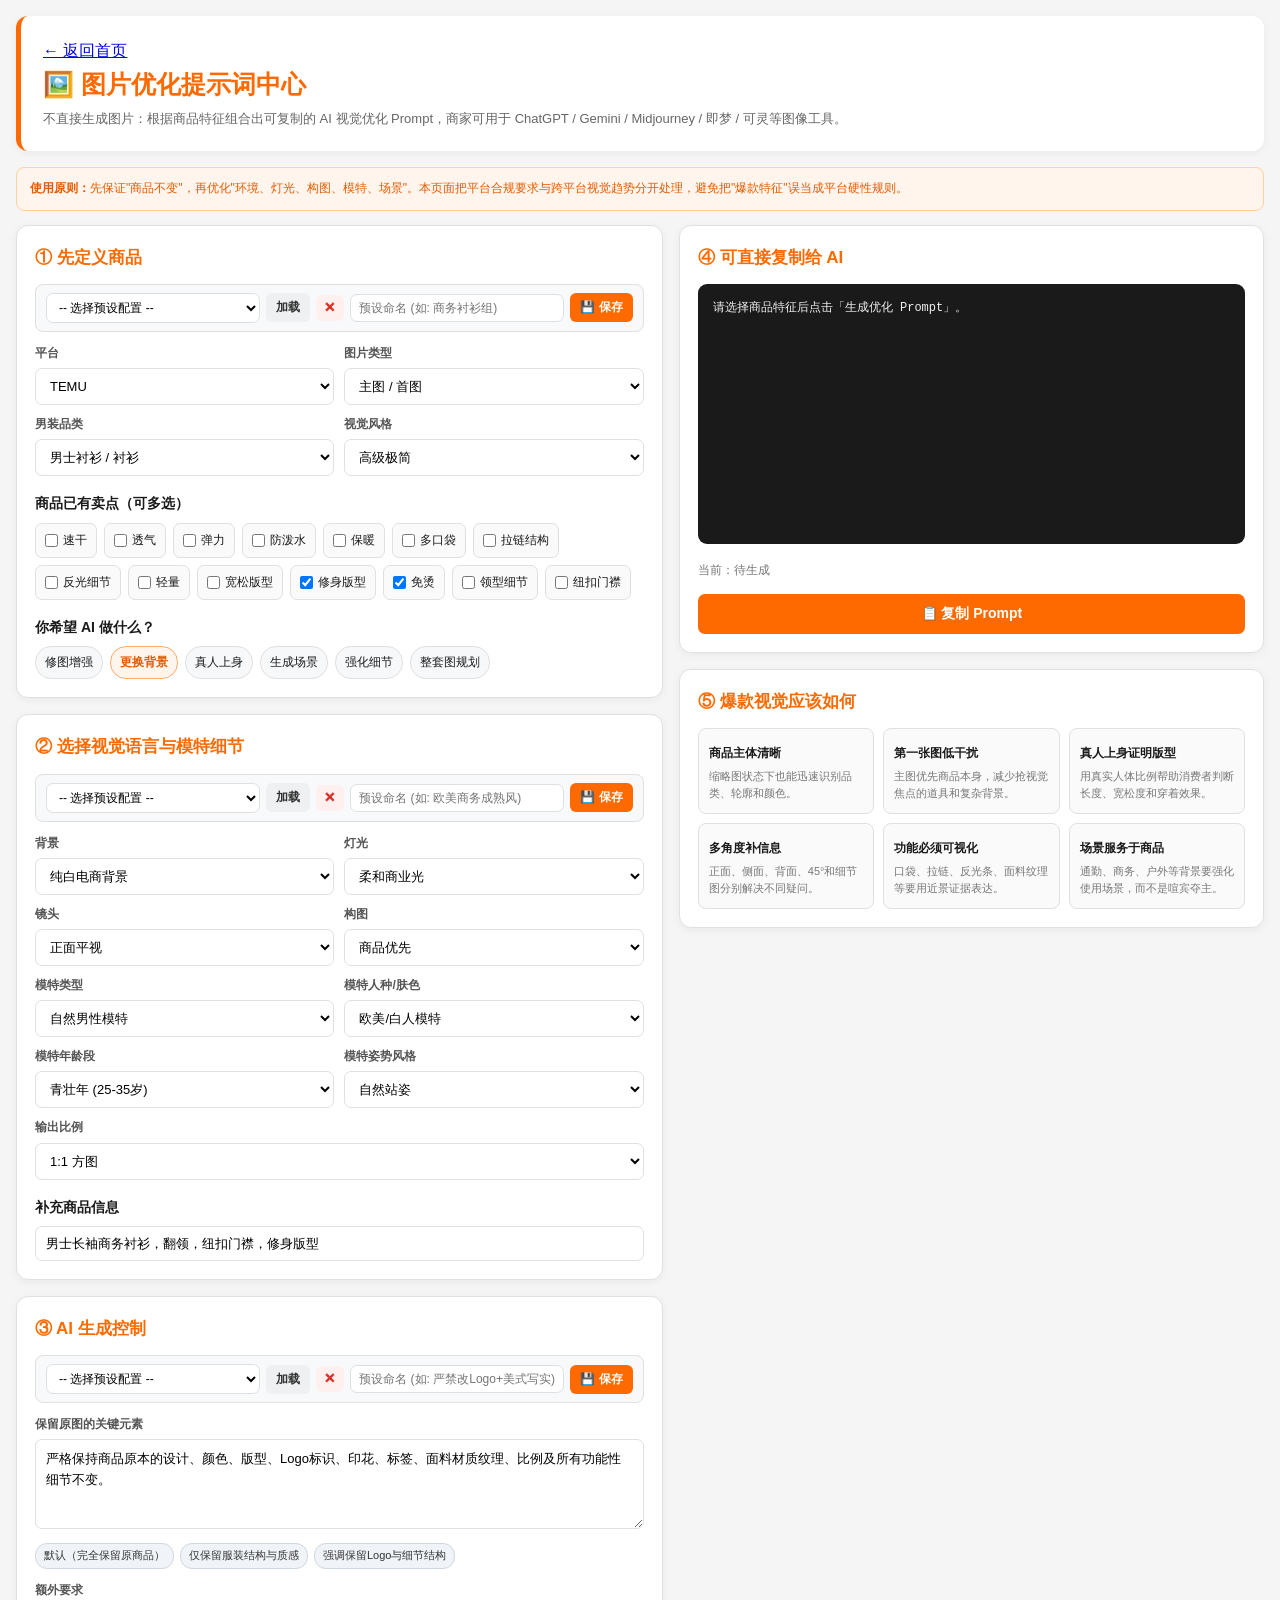
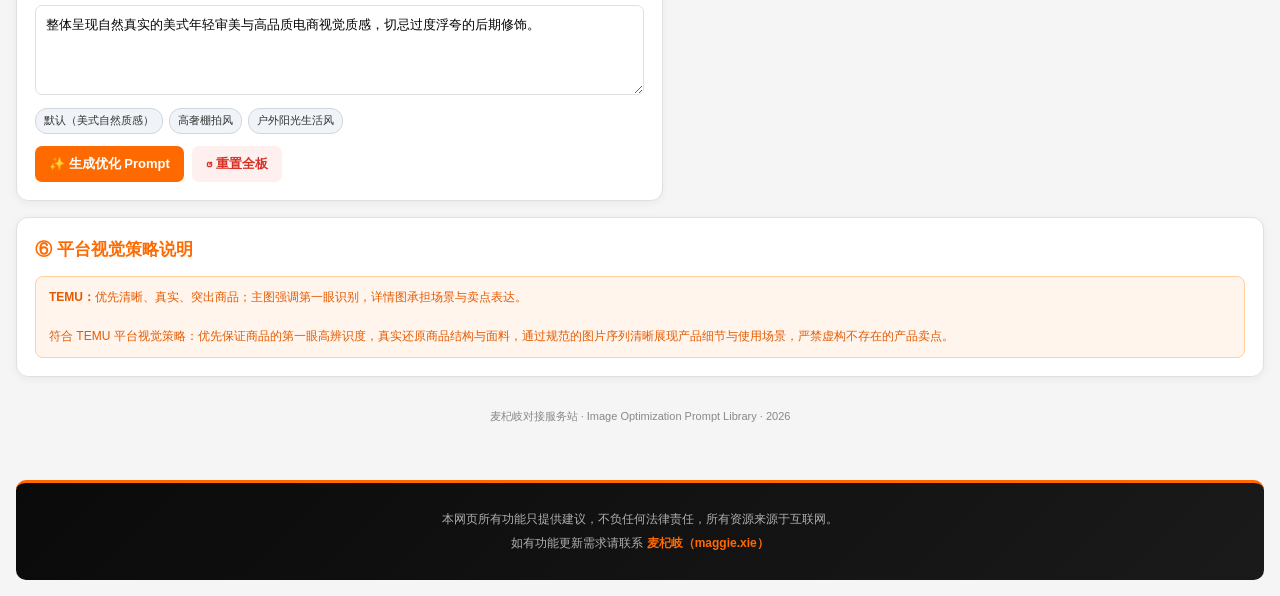
<file: image-optimization.html>
<!DOCTYPE html>
<html lang="zh-CN">
<head>
<meta charset="UTF-8">
<meta name="viewport" content="width=device-width, initial-scale=1.0">
<title>图片优化提示词中心 | 麦杞岐对接服务站</title>
<style>
:root{--orange:#ff6a00;--orange2:#e55a00;--bg:#f5f5f5;--card:#fff;--text:#1a1a1a;--muted:#777;--border:#e0e0e0;--tag:#fff5ed;--green:#2d8c3c;--red:#d93025}
*{box-sizing:border-box;margin:0;padding:0;font-family:-apple-system,BlinkMacSystemFont,"Segoe UI",Roboto,"Helvetica Neue","PingFang SC","Microsoft YaHei",Arial,sans-serif}
body{background:var(--bg);color:var(--text);line-height:1.6;padding:16px;max-width:1500px;margin:auto}
.header{background:#fff;border-radius:12px;padding:22px;margin-bottom:16px;box-shadow:0 2px 8px rgba(0,0,0,.05);border-left:5px solid var(--orange)}
.header h1{color:var(--orange);font-size:25px}.header p{color:#666;font-size:13px;margin-top:5px}
.back{display:inline-block;margin-bottom:10px;color:var(--orange);cursor:pointer;font-size:13px}
.layout{display:grid;grid-template-columns:1.05fr .95fr;gap:16px}
.card{background:#fff;border-radius:12px;padding:18px;box-shadow:0 2px 8px rgba(0,0,0,.05);border:1px solid var(--border);margin-bottom:16px}
.card h2{font-size:17px;color:var(--orange);margin-bottom:13px;display:flex;justify-content:space-between;align-items:center}
.card h3{font-size:14px;margin:16px 0 8px}
.notice{background:#fff5ed;border:1px solid #ffd0a0;border-radius:8px;padding:11px 13px;font-size:12px;color:#e55a00;margin-bottom:14px}
.grid{display:grid;grid-template-columns:repeat(2,minmax(0,1fr));gap:10px}
.field label{display:block;font-size:12px;font-weight:700;color:#555;margin-bottom:5px}
select,input,textarea{width:100%;border:1px solid var(--border);border-radius:7px;padding:9px 10px;outline:none;font-size:13px;background:#fff}
select:focus,input:focus,textarea:focus{border-color:var(--orange)}
textarea{min-height:90px;resize:vertical;line-height:1.55}
.option-row{display:flex;flex-wrap:wrap;gap:7px}
.option{background:#f7f8fa;border:1px solid var(--border);padding:6px 9px;border-radius:16px;font-size:12px;cursor:pointer}
.option.active{background:var(--tag);border-color:#ffaa66;color:#e55a00;font-weight:700}
.checks{display:flex;flex-wrap:wrap;gap:7px}
.check{display:flex;align-items:center;gap:5px;background:#fafafa;border:1px solid var(--border);border-radius:7px;padding:7px 9px;font-size:12px;cursor:pointer}
.check input{width:auto}
.preset-tags{display:flex;flex-wrap:wrap;gap:6px;margin-top:6px}
.preset-tag{background:#f0f4f8;border:1px solid #d0d7de;color:#333;border-radius:12px;padding:3px 8px;font-size:11px;cursor:pointer}
.preset-tag:hover{background:var(--tag);border-color:#ffaa66;color:#e55a00}
.module-preset{background:#f8f9fa;border:1px solid var(--border);border-radius:8px;padding:8px 10px;margin-bottom:12px;display:flex;gap:6px;align-items:center;flex-wrap:wrap}
.module-preset input{flex:1;min-width:120px;padding:6px 8px;font-size:12px}
.module-preset select{flex:1;min-width:140px;padding:6px 8px;font-size:12px}
.module-preset button{padding:6px 10px;font-size:12px;border-radius:6px}
.actions{display:flex;gap:8px;flex-wrap:wrap;margin-top:12px}
button{border:0;border-radius:7px;padding:9px 14px;font-weight:700;font-size:13px;cursor:pointer}
.primary{background:var(--orange);color:#fff}.primary:hover{background:var(--orange2)}
.secondary{background:#eef0f2;color:#333}.danger{background:#fff0f0;color:var(--red)}
.result{position:sticky;top:12px}
.prompt{background:#1a1a1a;color:#f0f0f0;border-radius:9px;padding:15px;min-height:260px;font-family:ui-monospace,SFMono-Regular,Menlo,Consolas,monospace;font-size:12px;white-space:pre-wrap;word-break:break-word}
.chips{display:flex;flex-wrap:wrap;gap:6px;margin-top:8px}.chip{background:var(--tag);border:1px solid #ffd0a0;color:#e55a00;border-radius:15px;padding:4px 8px;font-size:11px}
.stats{font-size:12px;color:#777;margin-top:9px}
.feature-grid{display:grid;grid-template-columns:repeat(3,1fr);gap:9px}
.feature{background:#fafafa;border:1px solid var(--border);padding:10px;border-radius:8px}
.feature b{font-size:12px}.feature p{font-size:11px;color:#777;margin-top:3px}
.footer{text-align:center;color:#888;font-size:11px;padding:15px}
@media(max-width:900px){.layout{grid-template-columns:1fr}.result{position:static}.feature-grid{grid-template-columns:1fr 1fr}}
@media(max-width:600px){body{padding:10px}.grid{grid-template-columns:1fr}.feature-grid{grid-template-columns:1fr}}
</style>
</head>
<body>
<div class="header">
  <a href="index.html" class="back-home-btn">← 返回首页</a>
  <h1>🖼️ 图片优化提示词中心</h1>
  <p>不直接生成图片：根据商品特征组合出可复制的 AI 视觉优化 Prompt，商家可用于 ChatGPT / Gemini / Midjourney / 即梦 / 可灵等图像工具。</p>
</div>

<div class="notice">
<b>使用原则：</b>先保证"商品不变"，再优化"环境、灯光、构图、模特、场景"。本页面把平台合规要求与跨平台视觉趋势分开处理，避免把"爆款特征"误当成平台硬性规则。
</div>

<div class="layout">
<section>

<!-- 模块①：定义商品 -->
<div class="card">
<h2>① 先定义商品</h2>
<div class="module-preset">
  <select id="presetList_m1"><option value="">-- 选择商品定义预设 --</option></select>
  <button class="secondary" id="btnLoad_m1">加载</button>
  <button class="danger" id="btnDel_m1" style="padding:6px 8px;">✕</button>
  <input id="presetName_m1" placeholder="预设命名 (如: 商务衬衫组)">
  <button class="primary" id="btnSave_m1">💾 保存</button>
</div>

<div class="grid">
<div class="field"><label>平台</label><select id="platform"></select></div>
<div class="field"><label>图片类型</label><select id="imageType"></select></div>
<div class="field"><label>男装品类</label><select id="category"></select></div>
<div class="field"><label>视觉风格</label><select id="style"></select></div>
</div>

<h3>商品已有卖点（可多选）</h3>
<div class="checks" id="sellingPoints"></div>

<h3>你希望 AI 做什么？</h3>
<div class="option-row" id="taskOptions">
  <span class="option" data-task="retouch">修图增强</span>
  <span class="option active" data-task="background">更换背景</span>
  <span class="option" data-task="model">真人上身</span>
  <span class="option" data-task="lifestyle">生成场景</span>
  <span class="option" data-task="detail">强化细节</span>
  <span class="option" data-task="complete">整套图规划</span>
</div>
</div>

<!-- 模块②：视觉语言与模特细节 -->
<div class="card">
<h2>② 选择视觉语言与模特细节</h2>
<div class="module-preset">
  <select id="presetList_m2"><option value="">-- 选择视觉/模特预设 --</option></select>
  <button class="secondary" id="btnLoad_m2">加载</button>
  <button class="danger" id="btnDel_m2" style="padding:6px 8px;">✕</button>
  <input id="presetName_m2" placeholder="预设命名 (如: 欧美商务成熟风)">
  <button class="primary" id="btnSave_m2">💾 保存</button>
</div>

<div class="grid">
<div class="field"><label>背景</label><select id="background"></select></div>
<div class="field"><label>灯光</label><select id="lighting"></select></div>
<div class="field"><label>镜头</label><select id="camera"></select></div>
<div class="field"><label>构图</label><select id="composition"></select></div>
<div class="field"><label>模特类型</label><select id="model"></select></div>
<div class="field"><label>模特人种/肤色</label><select id="modelEthnicity"></select></div>
<div class="field"><label>模特年龄段</label><select id="modelAge"></select></div>
<div class="field"><label>模特姿势风格</label><select id="modelPose"></select></div>
<div class="field" style="grid-column: span 2;"><label>输出比例</label>
<select id="ratio">
<option value="1:1" selected>1:1 方图</option>
<option value="4:5">4:5 竖图</option>
<option value="3:4">3:4 竖图</option>
<option value="16:9">16:9 横图</option>
</select>
</div>
</div>

<h3>补充商品信息</h3>
<input id="productInfo" value="男士长袖商务衬衫，翻领，纽扣门襟，修身版型">
</div>

<!-- 模块③：AI生成控制 -->
<div class="card">
<h2>③ AI 生成控制</h2>
<div class="module-preset">
  <select id="presetList_m3"><option value="">-- 选择生成控制预设 --</option></select>
  <button class="secondary" id="btnLoad_m3">加载</button>
  <button class="danger" id="btnDel_m3" style="padding:6px 8px;">✕</button>
  <input id="presetName_m3" placeholder="预设命名 (如: 严禁改Logo+美式写实)">
  <button class="primary" id="btnSave_m3">💾 保存</button>
</div>

<div class="field">
<label>保留原图的关键元素</label>
<textarea id="preserve">严格保持商品原本的设计、颜色、版型、Logo标识、印花、标签、面料材质纹理、比例及所有功能性细节不变。</textarea>
<div class="preset-tags" id="preservePresets">
  <span class="preset-tag" data-val="严格保持商品原本的设计、颜色、版型、Logo标识、印花、标签、面料材质纹理、比例及所有功能性细节不变。">默认（完全保留原商品）</span>
  <span class="preset-tag" data-val="保持服装整体版型与材质纹理不变，仅替换商品背景与拍摄环境。">仅保留服装结构与质感</span>
  <span class="preset-tag" data-val="重点确保品牌Logo、口袋布局、拉链位置与排布与原商品完全一致。">强调保留Logo与细节结构</span>
</div>
</div>

<div class="field" style="margin-top:12px">
<label>额外要求</label>
<textarea id="extra">整体呈现自然真实的美式年轻审美与高品质电商视觉质感，切忌过度浮夸的后期修饰。</textarea>
<div class="preset-tags" id="extraPresets">
  <span class="preset-tag" data-val="整体呈现自然真实的美式年轻审美与高品质电商视觉质感，切忌过度浮夸的后期修饰。">默认（美式自然质感）</span>
  <span class="preset-tag" data-val="呈现极简高奢高级棚拍感，强调柔和自然的光影与干净无瑕的背景。">高奢棚拍风</span>
  <span class="preset-tag" data-val="展现真实户外阳光感与动态生活方式，保持模特自然有精气神，避免生硬的假人感。">户外阳光生活风</span>
</div>
</div>

<div class="actions">
<button class="primary" id="btnGenerate">✨ 生成优化 Prompt</button>
<button class="danger" id="btnReset">↺ 重置全板</button>
</div>
</div>
</section>

<aside class="result">
<div class="card">
<h2>④ 可直接复制给 AI</h2>
<div class="prompt" id="prompt">请选择商品特征后点击「生成优化 Prompt」。</div>
<div class="chips" id="chips"></div>
<div class="stats" id="stats">当前：待生成</div>
<div class="actions" style="margin-top:14px">
  <button class="primary" id="btnCopy" style="width:100%;padding:11px;font-size:14px">📋 复制 Prompt</button>
</div>
</div>

<div class="card">
<h2>⑤ 爆款视觉应该如何</h2>
<div class="feature-grid">
<div class="feature"><b>商品主体清晰</b><p>缩略图状态下也能迅速识别品类、轮廓和颜色。</p></div>
<div class="feature"><b>第一张图低干扰</b><p>主图优先商品本身，减少抢视觉焦点的道具和复杂背景。</p></div>
<div class="feature"><b>真人上身证明版型</b><p>用真实人体比例帮助消费者判断长度、宽松度和穿着效果。</p></div>
<div class="feature"><b>多角度补信息</b><p>正面、侧面、背面、45°和细节图分别解决不同疑问。</p></div>
<div class="feature"><b>功能必须可视化</b><p>口袋、拉链、反光条、面料纹理等要用近景证据表达。</p></div>
<div class="feature"><b>场景服务于商品</b><p>通勤、商务、户外等背景要强化使用场景，而不是喧宾夺主。</p></div>
</div>
</div>
</aside>
</div>

<div class="card">
<h2>⑥ 平台视觉策略说明</h2>
<div id="platformStrategy"></div>
</div>

<div class="footer">麦杞岐对接服务站 · Image Optimization Prompt Library · 2026</div>

<script>
window.addEventListener('DOMContentLoaded', () => {
  const DATA = {
    "platforms": [{"id":"temu","name":"TEMU","desc":"优先清晰、真实、突出商品；主图强调第一眼识别，详情图承担场景与卖点表达。"},{"id":"amazon","name":"Amazon","desc":"主图合规优先：白底、真实商品、无额外文字/水印；服装重点展示版型与商品本体。"},{"id":"shein","name":"SHEIN","desc":"兼顾商品展示与时尚感；支持方图/竖图、多角度及真人上身/使用场景。"}],
    "imageTypes": [{"id":"main","name":"主图 / 首图","goal":"提高列表页识别度与点击欲望"},{"id":"detail","name":"卖点图","goal":"把材质、版型、功能转化为可视化证据"},{"id":"lifestyle","name":"场景图","goal":"让消费者快速理解穿着场景与生活方式"},{"id":"model","name":"真人上身图","goal":"展示版型、比例、穿着效果"},{"id":"detail_close","name":"细节特写","goal":"放大面料、拉链、口袋、缝线、功能结构"},{"id":"comparison","name":"对比/信息图","goal":"用视觉层级表达功能差异或尺码信息"}],
    "categories": [
      {"id":"shirt","name":"男士衬衫 / 衬衫","keywords":["men's shirt","dress shirt","casual shirt","button-up shirt","formal shirt"]},
      {"id":"henley","name":"男士亨利衫 / 亨利领","keywords":["men's henley shirt","henley neck shirt","long sleeve henley","cotton henley"]},
      {"id":"jacket","name":"男士外套夹克 / 夹克","keywords":["men's jacket","men's outerwear","casual jacket","utility jacket","bomber jacket"]},
      {"id":"leather","name":"皮衣夹克 / 人造皮夹克","keywords":["men's leather jacket","faux leather jacket","pu leather jacket","men's leather coat"]},
      {"id":"workwear","name":"工装夹克 / 工装衬衫","keywords":["men's work jacket","cargo jacket","workwear shirt","utility jacket"]},
      {"id":"sport","name":"运动风外套 / 派克 / 棉服","keywords":["men's sports jacket","puffer jacket","parka","athletic jacket","track jacket"]},
      {"id":"fleece","name":"抓绒夹克 / 摇粒绒","keywords":["men's fleece jacket","fleece outerwear","polar fleece","fleece pullover"]},
      {"id":"business_shirt","name":"商务衬衫 / 正装衬衫","keywords":["men's dress shirt","business shirt","formal shirt","oxford shirt","slim fit dress shirt"]},
      {"id":"casual_shirt","name":"休闲衬衫 / 古巴领衬衫","keywords":["men's casual shirt","cuban collar shirt","vacation shirt","linen shirt","resort shirt"]},
      {"id":"other","name":"其他男装上衣","keywords":["men's apparel","men's top","menswear","men's fashion"]}
    ],
    "styles": [
      {"id":"clean","name":"高级极简","prompt":"干净的高级电商美学，简洁的画面构图，精致的整体造型"},
      {"id":"business","name":"商务正装","prompt":"专业商务正装美学，干净利落的剪裁展示，沉稳大气的商业摄影风格"},
      {"id":"sport","name":"运动机能","prompt":"专业运动机能风，富有张力且可控的专业运动构图"},
      {"id":"street","name":"城市街头","prompt":"现代城市街头美学，自然随性的服装展示状态"},
      {"id":"outdoor","name":"户外探索","prompt":"真实自然户外生活方式，带有功能性与探索氛围"},
      {"id":"vintage","name":"复古工装","prompt":"复古工装美学，带有做旧质感与粗犷的自然穿搭氛围"},
      {"id":"resort","name":"度假休闲","prompt":"轻松惬意的度假生活风格，明亮自然的氛围，随性穿搭"},
      {"id":"y2k","name":"Y2K / 年轻潮流","prompt":"充满年轻活力的复古Y2K潮流风格，富有动感的时尚摄影"}
    ],
    "backgrounds": [
      {"id":"white","name":"纯白电商背景","prompt":"纯白色无缝纯净背景，标准无瑕影棚布景"},
      {"id":"lightgray","name":"浅灰棚拍","prompt":"柔和浅灰色无缝影棚背景"},
      {"id":"studio","name":"高级摄影棚","prompt":"极简高级商业摄影棚环境，带有可控的柔和光影"},
      {"id":"urban","name":"城市街景","prompt":"干净现代的城市建筑环境，带有优雅的建筑线条背景"},
      {"id":"office","name":"商务办公场景","prompt":"现代简约的商务办公环境，带有专业的职场氛围"},
      {"id":"gym","name":"健身房","prompt":"现代干净的室内健身房环境，真实的运动训练氛围"},
      {"id":"outdoor_scene","name":"户外山地","prompt":"真实的户外山野环境，自然明亮的光照"},
      {"id":"beach","name":"海边度假","prompt":"明亮的海滨度假场景，自然充沛的阳光"}
    ],
    "lighting": [
      {"id":"soft","name":"柔和商业光","prompt":"柔和漫反射商业柔光，均衡的高光与自然过渡的阴影"},
      {"id":"daylight","name":"自然日光","prompt":"明亮的自然日光，真实还原皮肤与面料材质色泽"},
      {"id":"highkey","name":"高调明亮","prompt":"高调明亮的商业照明，干净的调性，清晰抠图般的商品主体"},
      {"id":"contrast","name":"立体对比","prompt":"带有方向感的可控光影，凸显服装立体质感与轮廓"}
    ],
    "camera": [
      {"id":"front","name":"正面平视","prompt":"正前方平视视角，对称且清晰展示商品整体形态"},
      {"id":"45","name":"45°视角","prompt":"干净的45度视角，同时展示服装正面与侧面的结构细节"},
      {"id":"fullbody","name":"全身上身","prompt":"全身/半身时尚构图，清晰完整地呈现服装版型剪裁"},
      {"id":"close","name":"近距离细节","prompt":"近距离微距摄影，锐利清晰的面料纹理与做工细节"},
      {"id":"dynamic","name":"运动动态","prompt":"自然流畅的运动姿态，服装主体依然清晰无模糊"}
    ],
    "models": [
      {"id":"neutral","name":"自然男性模特","prompt":"成年男性模特，面部表情自然，身体姿态放松且自信"},
      {"id":"athletic","name":"运动型男性模特","prompt":"身材健硕的成年男性模特，比例真实自然，呈专业运动姿态"},
      {"id":"business_male","name":"商务型男性模特","prompt":"成熟稳重的成年男性模特，穿着合身得体，展现商务精英气质"},
      {"id":"streetmale","name":"年轻街头男性模特","prompt":"年轻时尚的男性模特，带有真实有型的街头态度"},
      {"id":"no_model","name":"不使用模特","prompt":"不使用任何真人模特，仅展示服装商品本身"}
    ],
    "modelEthnicities": [
      {"id":"caucasian","name":"欧美/白人模特","prompt":"白人/欧美特征模特"},
      {"id":"latino","name":"拉丁/小麦色模特","prompt":"拉丁裔/健康小麦肤色模特"},
      {"id":"black","name":"非裔/黑人模特","prompt":"非裔/黑人模特"},
      {"id":"asian","name":"东亚/亚裔模特","prompt":"东亚/亚裔特征模特"},
      {"id":"mixed","name":"混血感模特","prompt":"混血感时尚模特"}
    ],
    "modelAges": [
      {"id":"young","name":"青年 (20-25岁)","prompt":"20-25岁充满青春活力的年轻男模"},
      {"id":"adult","name":"青壮年 (25-35岁)","prompt":"25-35岁成熟自信的青壮年男模"},
      {"id":"middle","name":"熟男 (35-45岁)","prompt":"35-45岁沉稳有型的高级感熟男模特"}
    ],
    "modelPoses": [
      {"id":"standing","name":"自然站姿","prompt":"放松自然的站立姿态，双臂自然下垂或手插口袋，完整展现服装"},
      {"id":"walking","name":"行进动态","prompt":"自然迈步前行的抓拍姿态，展现服装在动态下的流线与悬垂感"},
      {"id":"sitting","name":"休闲坐姿","prompt":"随性舒适的坐姿，呈现轻松的休闲穿搭氛围"},
      {"id":"business_pose","name":"商务姿态","prompt":"专业自信的商务站姿，一手插兜或手持公文包，展现正装得体感"},
      {"id":"looking_away","name":"侧面/不看镜头","prompt":"眼神微向侧方倾斜，带有商业杂志硬照的自然氛围感"}
    ],
    "sellingPoints": [
      {"id":"quickdry","name":"速干","prompt":"通过轻盈的面料质感与运动场景，直观呈现卓越的速干透气性能"},
      {"id":"breathable","name":"透气","prompt":"通过轻薄面料的悬垂感与户外环境，直观展现面料的透气呼吸感"},
      {"id":"stretch","name":"弹力","prompt":"在不拉伸变形商品的前提下，展现面料自然的高弹力与活动舒适度"},
      {"id":"water","name":"防泼水","prompt":"水珠在面料表面呈圆润珠状滑落的微观细节，展现真实防泼水性能"},
      {"id":"warm","name":"保暖","prompt":"通过质感饱满的面料与秋冬场景，直观表达良好的保暖防风效果"},
      {"id":"pockets","name":"多口袋","prompt":"清晰突出展示多功能口袋的位置布局、容量与实用收纳细节"},
      {"id":"zipper","name":"拉链结构","prompt":"近景特写呈现高质量拉链做工、平整的缝线与精致的边缘处理"},
      {"id":"reflective","name":"反光细节","prompt":"在特定光线照射下，清晰呈现服装上的反光条与夜间安全设计细节"},
      {"id":"lightweight","name":"轻量","prompt":"通过轻盈的飘逸感与干净俐落的剪裁，展现极致轻薄无负担的穿感"},
      {"id":"oversized","name":"宽松版型","prompt":"清晰展示宽松时尚的落肩版型与自然的面料悬垂褶皱"},
      {"id":"slim","name":"修身版型","prompt":"清晰展现贴合人体工学剪裁的修身线条与干练体型"},
      {"id":"wrinkle_free","name":"免烫","prompt":"通过面料的平整质感与日常穿着场景，直观展现免烫抗皱性能"},
      {"id":"collar","name":"领型细节","prompt":"近景特写展示精致领型结构，翻领/立领/亨利领的做工与版型"},
      {"id":"button","name":"纽扣门襟","prompt":"清晰展示高质量纽扣与门襟的精细做工，呈现衬衫的品质感"}
    ],
    "composition": [
      {"id":"productfirst","name":"商品优先","prompt":"商品作为绝对的视觉核心，背景与搭配仅作衬托不抢眼"},
      {"id":"center","name":"中心构图","prompt":"干净的居中构图，留有舒适的视觉呼吸感，第一眼辨识度极高"},
      {"id":"thirds","name":"三分法","prompt":"经典九宫格三分法构图，具备清晰的视觉层级与自然留白"},
      {"id":"detailgrid","name":"主图+细节组合","prompt":"以一个主视觉视角为主，辅以精致的局部细节展现"},
      {"id":"motion","name":"动作叙事","prompt":"带有真实动作叙事感的画面构图，展示服装在实际穿着中的效果"}
    ],
    "negative": ["严禁改变原商品的原本设计与剪裁","严禁修改服装颜色或产生色差","严禁修改、添加或删除原本的Logo、印花、图案及标签","严禁凭空虚构不存在的口袋、拉链或功能细节","严禁改变面料材质与纹理表现","禁止出现畸形的手部、肢体或不协调的人体结构","禁止多余的手指或多余肢体","禁止重复出现多个相同的商品","禁止悬浮不合常理的物品","禁止出现水印、无关文字或印章","禁止添加虚假的电商标签或平台 Logo","禁止过度HDR或饱和度过高的浮光色彩","禁止塑料感严重的面料质感","禁止不自然的AI假皮皮肤","禁止杂乱抢眼的背景干扰"]
  };

  const CATEGORY_MAP = {
    platform:'platforms', imageType:'imageTypes', category:'categories',
    style:'styles', background:'backgrounds', lighting:'lighting',
    camera:'camera', composition:'composition', model:'models',
    modelEthnicity:'modelEthnicities', modelAge:'modelAges', modelPose:'modelPoses'
  };

  const DEFAULTS = {
    platform:'temu', imageType:'main', category:'shirt', style:'clean',
    background:'white', lighting:'soft', camera:'front', composition:'productfirst',
    model:'neutral', modelEthnicity:'caucasian', modelAge:'adult', modelPose:'standing',
    sellingPoints:['wrinkle_free','slim']
  };

  const $ = id => document.getElementById(id);
  const fill = (id, arr, defaultId) => {
    if ($(id) && Array.isArray(arr)) {
      $(id).innerHTML = arr.map(x=>`<option value="${x.id}" ${x.id===defaultId?'selected':''}>${x.name}</option>`).join('');
    }
  };
  const selected = id => {
    const dataKey = CATEGORY_MAP[id] || id;
    const list = DATA[dataKey] || [];
    const el = $(id);
    if (!el) return { id:'', name:'', prompt:'' };
    return list.find(x => x.id === el.value) || list[0] || { id:'', name:'', prompt:'' };
  };

  fill('platform', DATA.platforms, DEFAULTS.platform);
  fill('imageType', DATA.imageTypes, DEFAULTS.imageType);
  fill('category', DATA.categories, DEFAULTS.category);
  fill('style', DATA.styles, DEFAULTS.style);
  fill('background', DATA.backgrounds, DEFAULTS.background);
  fill('lighting', DATA.lighting, DEFAULTS.lighting);
  fill('camera', DATA.camera, DEFAULTS.camera);
  fill('composition', DATA.composition, DEFAULTS.composition);
  fill('model', DATA.models, DEFAULTS.model);
  fill('modelEthnicity', DATA.modelEthnicities, DEFAULTS.modelEthnicity);
  fill('modelAge', DATA.modelAges, DEFAULTS.modelAge);
  fill('modelPose', DATA.modelPoses, DEFAULTS.modelPose);

  if ($('sellingPoints')) {
    $('sellingPoints').innerHTML = DATA.sellingPoints.map(x =>
      `<label class="check"><input type="checkbox" value="${x.id}" ${DEFAULTS.sellingPoints.includes(x.id)?'checked':''}> ${x.name}</label>`).join('');
  }

  document.querySelectorAll('#taskOptions .option').forEach(el=>{
    el.onclick=()=>{
      document.querySelectorAll('#taskOptions .option').forEach(x=>x.classList.remove('active'));
      el.classList.add('active');
    }
  });

  document.querySelectorAll('#preservePresets .preset-tag').forEach(tag => {
    tag.onclick = () => $('preserve').value = tag.dataset.val;
  });
  document.querySelectorAll('#extraPresets .preset-tag').forEach(tag => {
    tag.onclick = () => $('extra').value = tag.dataset.val;
  });

  function getModulePresets(moduleKey) {
    try { return JSON.parse(localStorage.getItem('PRESET_'+moduleKey)) || {}; }
    catch(e) { return {}; }
  }
  function updateModuleDropdown(moduleKey) {
    const presets = getModulePresets(moduleKey);
    const select = $('presetList_'+moduleKey);
    if(!select) return;
    select.innerHTML = `<option value="">-- 选择预设配置 --</option>`;
    Object.keys(presets).forEach(name => {
      const opt = document.createElement('option');
      opt.value = name; opt.textContent = name;
      select.appendChild(opt);
    });
  }
  function setupModuleStorage(moduleKey, getModuleData, applyModuleData) {
    const btnSave = $('btnSave_'+moduleKey);
    const btnLoad = $('btnLoad_'+moduleKey);
    const btnDel  = $('btnDel_'+moduleKey);
    if (btnSave) {
      btnSave.onclick = () => {
        const name = $('presetName_'+moduleKey).value.trim();
        if(!name) return alert('请填写预设名称！');
        const data = getModuleData();
        const presets = getModulePresets(moduleKey);
        presets[name] = data;
        localStorage.setItem('PRESET_'+moduleKey, JSON.stringify(presets));
        updateModuleDropdown(moduleKey);
        $('presetList_'+moduleKey).value = name;
        alert(`模块预设「${name}」保存成功！`);
      };
    }
    if (btnLoad) {
      btnLoad.onclick = () => {
        const name = $('presetList_'+moduleKey).value;
        if(!name) return alert('请先选择要加载的预设！');
        const presets = getModulePresets(moduleKey);
        if(!presets[name]) return alert('预设不存在！');
        applyModuleData(presets[name]);
        alert(`预设「${name}」加载完成！`);
      };
    }
    if (btnDel) {
      btnDel.onclick = () => {
        const name = $('presetList_'+moduleKey).value;
        if(!name) return alert('请先选择要删除的预设！');
        if(!confirm(`确定要删除预设「${name}」吗？`)) return;
        const presets = getModulePresets(moduleKey);
        delete presets[name];
        localStorage.setItem('PRESET_'+moduleKey, JSON.stringify(presets));
        updateModuleDropdown(moduleKey);
        alert('删除成功！');
      };
    }
    updateModuleDropdown(moduleKey);
  }

  setupModuleStorage('m1',
    () => ({
      platform: $('platform').value, imageType: $('imageType').value,
      category: $('category').value, style: $('style').value,
      task: document.querySelector('#taskOptions .option.active')?.dataset.task || 'background',
      sellingPoints: [...document.querySelectorAll('#sellingPoints input:checked')].map(x => x.value)
    }),
    (data) => {
      if(data.platform) $('platform').value = data.platform;
      if(data.imageType) $('imageType').value = data.imageType;
      if(data.category) $('category').value = data.category;
      if(data.style) $('style').value = data.style;
      if(data.task) {
        document.querySelectorAll('#taskOptions .option').forEach(el => {
          el.classList.toggle('active', el.dataset.task === data.task);
        });
      }
      if(Array.isArray(data.sellingPoints)) {
        document.querySelectorAll('#sellingPoints input').forEach(x => {
          x.checked = data.sellingPoints.includes(x.value);
        });
      }
      renderStrategy();
    }
  );

  setupModuleStorage('m2',
    () => ({
      background: $('background').value, lighting: $('lighting').value,
      camera: $('camera').value, composition: $('composition').value,
      model: $('model').value, modelEthnicity: $('modelEthnicity').value,
      modelAge: $('modelAge').value, modelPose: $('modelPose').value,
      ratio: $('ratio').value, productInfo: $('productInfo').value
    }),
    (data) => {
      if(data.background) $('background').value = data.background;
      if(data.lighting) $('lighting').value = data.lighting;
      if(data.camera) $('camera').value = data.camera;
      if(data.composition) $('composition').value = data.composition;
      if(data.model) $('model').value = data.model;
      if(data.modelEthnicity) $('modelEthnicity').value = data.modelEthnicity;
      if(data.modelAge) $('modelAge').value = data.modelAge;
      if(data.modelPose) $('modelPose').value = data.modelPose;
      if(data.ratio) $('ratio').value = data.ratio;
      if(data.productInfo !== undefined) $('productInfo').value = data.productInfo;
    }
  );

  setupModuleStorage('m3',
    () => ({ preserve: $('preserve').value, extra: $('extra').value }),
    (data) => {
      if(data.preserve !== undefined) $('preserve').value = data.preserve;
      if(data.extra !== undefined) $('extra').value = data.extra;
    }
  );

  function platformRules(){
   const pVal = $('platform') ? $('platform').value : 'temu';
   if(pVal === 'amazon') return '遵循 Amazon 平台主图合规要求：主图必须使用纯白背景（#FFFFFF），完美展现真实商品本体，绝对严禁添加任何额外文字、Logo、水印或装饰边框。服装类目重点突出版型与面料剪裁。';
   if(pVal === 'shein') return '符合 SHEIN 平台审美风格：保证商品细节精准还原，采用精致的高清方图或竖图呈现，展示多角度细节，优先推荐真人模特上身效果，保持服装为主体。';
   return '符合 TEMU 平台视觉策略：优先保证商品的第一眼高辨识度，真实还原商品结构与面料，通过规范的图片序列清晰展现产品细节与使用场景，严禁虚构不存在的产品卖点。';
  }

  function generatePrompt(){
   const p=selected('platform'), t=selected('imageType'), c=selected('category'), s=selected('style');
   const bg=selected('background'), li=selected('lighting'), ca=selected('camera'), co=selected('composition'), m=selected('model');
   const mEth=selected('modelEthnicity'), mAge=selected('modelAge'), mPose=selected('modelPose');

   const points = [...document.querySelectorAll('#sellingPoints input:checked')]
     .map(x => DATA.sellingPoints.find(y => y.id === x.value))
     .filter(Boolean);

   const activeTask = document.querySelector('#taskOptions .option.active');
   const task = activeTask ? activeTask.dataset.task : 'background';
   const product = $('productInfo').value.trim() || c.name;
   const preserve = $('preserve').value.trim() || '严格保持商品原本的设计、颜色、版型、Logo标识、印花、标签、面料材质纹理、比例及所有功能性细节不变。';
   const extra = $('extra').value.trim();

   let taskText = {
     retouch:'在完全不改变原商品像素与细节的前提下，对现有商品图片进行商业级高精修图与品质提升。',
     background:'在严格保留原商品本体的前提下，仅对背景与拍摄环境进行高质感替换。',
     model:'将原图商品自然真实地穿戴在模特身上，保证人体比例真实，服装贴合自然。',
     lifestyle:'创建真实的日常穿搭与生活使用场景，突出商品在实际生活中的质感，同时保持商品为主体。',
     detail:'生成高精度的近景特写图，清晰展现原商品的做工、面料材质纹理与功能性缝线。',
     complete:'规划生成全套跨境电商图片策略：包含高转化主图、模特上身图、场景生活图、细节特写图及背面图。'
   }[task] || '';

   let modelPromptText = m.id === 'no_model'
     ? m.prompt
     : `${m.prompt}（${mEth.prompt}，${mAge.prompt}，呈现${mPose.prompt}）`;

   let pointText = points.length ? points.map(x=>x.prompt).join('；') : '仅展示商品真实具备的品质，严禁虚构未验证的功能卖点。';
   let ratio = $('ratio') ? $('ratio').value : '1:1';

   const prompt=`【角色定义】
你是一位资深的跨境电商服装视觉总监与AI图像精修生成专家。

【目标平台】
${p.name}
${platformRules()}

【商品信息】
商品名称：${product}
所属品类：${c.name}

【生成任务】
${taskText}

【视觉方向】
视觉风格：${s.prompt}
背景环境：${bg.prompt}
灯光效果：${li.prompt}
镜头角度：${ca.prompt}
画面构图：${co.prompt}
模特设定：${modelPromptText}
输出比例：${ratio}

【核心卖点视觉化】
${pointText}

【最高优先级：商品一致性要求】
${preserve}

【画质与商业摄影要求】
写实商业时装摄影风格，还原真实细腻的面料材质纹理，自然健康的皮肤质感，符合真实人体比例，商品轮廓边缘清晰干练，色彩精准无色差，具备柔和自然的阴影与受光面，整体呈现高级且真实的跨境电商爆款视觉。

【负向提示词 (Negative Prompt)】
${DATA.negative.join('；')}。

${extra ? '【卖家自定义补充要求】\n'+extra : ''}

【最终校验规则】
在生成图像前，请再次确认服装商品与原图保持完全一致。严禁添加、修改或改动任何产品的原有特征，确保买家在1-2秒内即可清晰识别产品本体。`;

   $('prompt').textContent = prompt;
   $('chips').innerHTML = [p.name, t.name, c.name, s.name, bg.name, li.name, ca.name, co.name, mEth.name, mPose.name]
     .filter(x => x)
     .map(x => `<span class="chip">${x}</span>`).join('');
   $('stats').textContent = `已生成：${prompt.length} 字符 · ${p.name} · ${t.name}`;
   renderStrategy();
  }

  function copyPrompt(){
   const text = $('prompt').textContent;
   if(text.startsWith('请选择')) return alert('请先生成 Prompt');
   if (navigator.clipboard && window.isSecureContext) {
      navigator.clipboard.writeText(text).then(()=>alert('Prompt 已复制')).catch(()=>fallbackCopy(text));
   } else { fallbackCopy(text); }
  }
  function fallbackCopy(text) {
   const ta = document.createElement("textarea");
   ta.value = text; document.body.appendChild(ta); ta.select();
   try { document.execCommand('copy'); alert('Prompt 已复制'); }
   catch (err) { alert('复制失败，请手动选择复制'); }
   document.body.removeChild(ta);
  }

  function resetAll(){
   fill('platform', DATA.platforms, DEFAULTS.platform);
   fill('imageType', DATA.imageTypes, DEFAULTS.imageType);
   fill('category', DATA.categories, DEFAULTS.category);
   fill('style', DATA.styles, DEFAULTS.style);
   fill('background', DATA.backgrounds, DEFAULTS.background);
   fill('lighting', DATA.lighting, DEFAULTS.lighting);
   fill('camera', DATA.camera, DEFAULTS.camera);
   fill('composition', DATA.composition, DEFAULTS.composition);
   fill('model', DATA.models, DEFAULTS.model);
   fill('modelEthnicity', DATA.modelEthnicities, DEFAULTS.modelEthnicity);
   fill('modelAge', DATA.modelAges, DEFAULTS.modelAge);
   fill('modelPose', DATA.modelPoses, DEFAULTS.modelPose);
   $('productInfo').value = '男士长袖商务衬衫，翻领，纽扣门襟，修身版型';
   $('preserve').value = '严格保持商品原本的设计、颜色、版型、Logo标识、印花、标签、面料材质纹理、比例及所有功能性细节不变。';
   $('extra').value = '整体呈现自然真实的美式年轻审美与高品质电商视觉质感，切忌过度浮光吹嘘的后期修饰。';
   $('prompt').textContent = '请选择商品特征后点击「生成优化 Prompt」。';
   $('chips').innerHTML = '';
   $('stats').textContent = '当前：待生成';
   document.querySelectorAll('#sellingPoints input').forEach(x => {
     x.checked = DEFAULTS.sellingPoints.includes(x.value);
   });
  }

  function renderStrategy(){
   const p = selected('platform');
   if ($('platformStrategy')) {
     $('platformStrategy').innerHTML = `<div class="notice" style="margin:0"><b>${p.name}：</b>${p.desc}<br><br>${platformRules()}</div>`;
   }
  }

  $('btnGenerate').onclick = generatePrompt;
  $('btnCopy').onclick = copyPrompt;
  $('btnReset').onclick = resetAll;
  if ($('platform')) { $('platform').addEventListener('change', renderStrategy); }
  renderStrategy();
});

/* 页脚声明 */
var footer = document.createElement('footer');
footer.className = 'site-footer';
footer.style.marginTop = '40px';
footer.style.padding = '24px 32px';
footer.style.textAlign = 'center';
footer.style.background = 'linear-gradient(135deg, #0a0a0a 0%, #1a1a1a 100%)';
footer.style.borderTop = '3px solid #ff6a00';
footer.style.borderRadius = '10px';
footer.innerHTML = '<p style="color:#b0b0b0;font-size:12px;line-height:1.8;margin:2px 0;">本网页所有功能只提供建议，不负任何法律责任，所有资源来源于互联网。</p><p style="color:#b0b0b0;font-size:12px;line-height:1.8;margin:2px 0;">如有功能更新需求请联系 <span style="color:#ff6a00;font-weight:600;">麦杞岐（maggie.xie）</span></p>';
document.body.appendChild(footer);
</script>
</body>
</html>
</file>
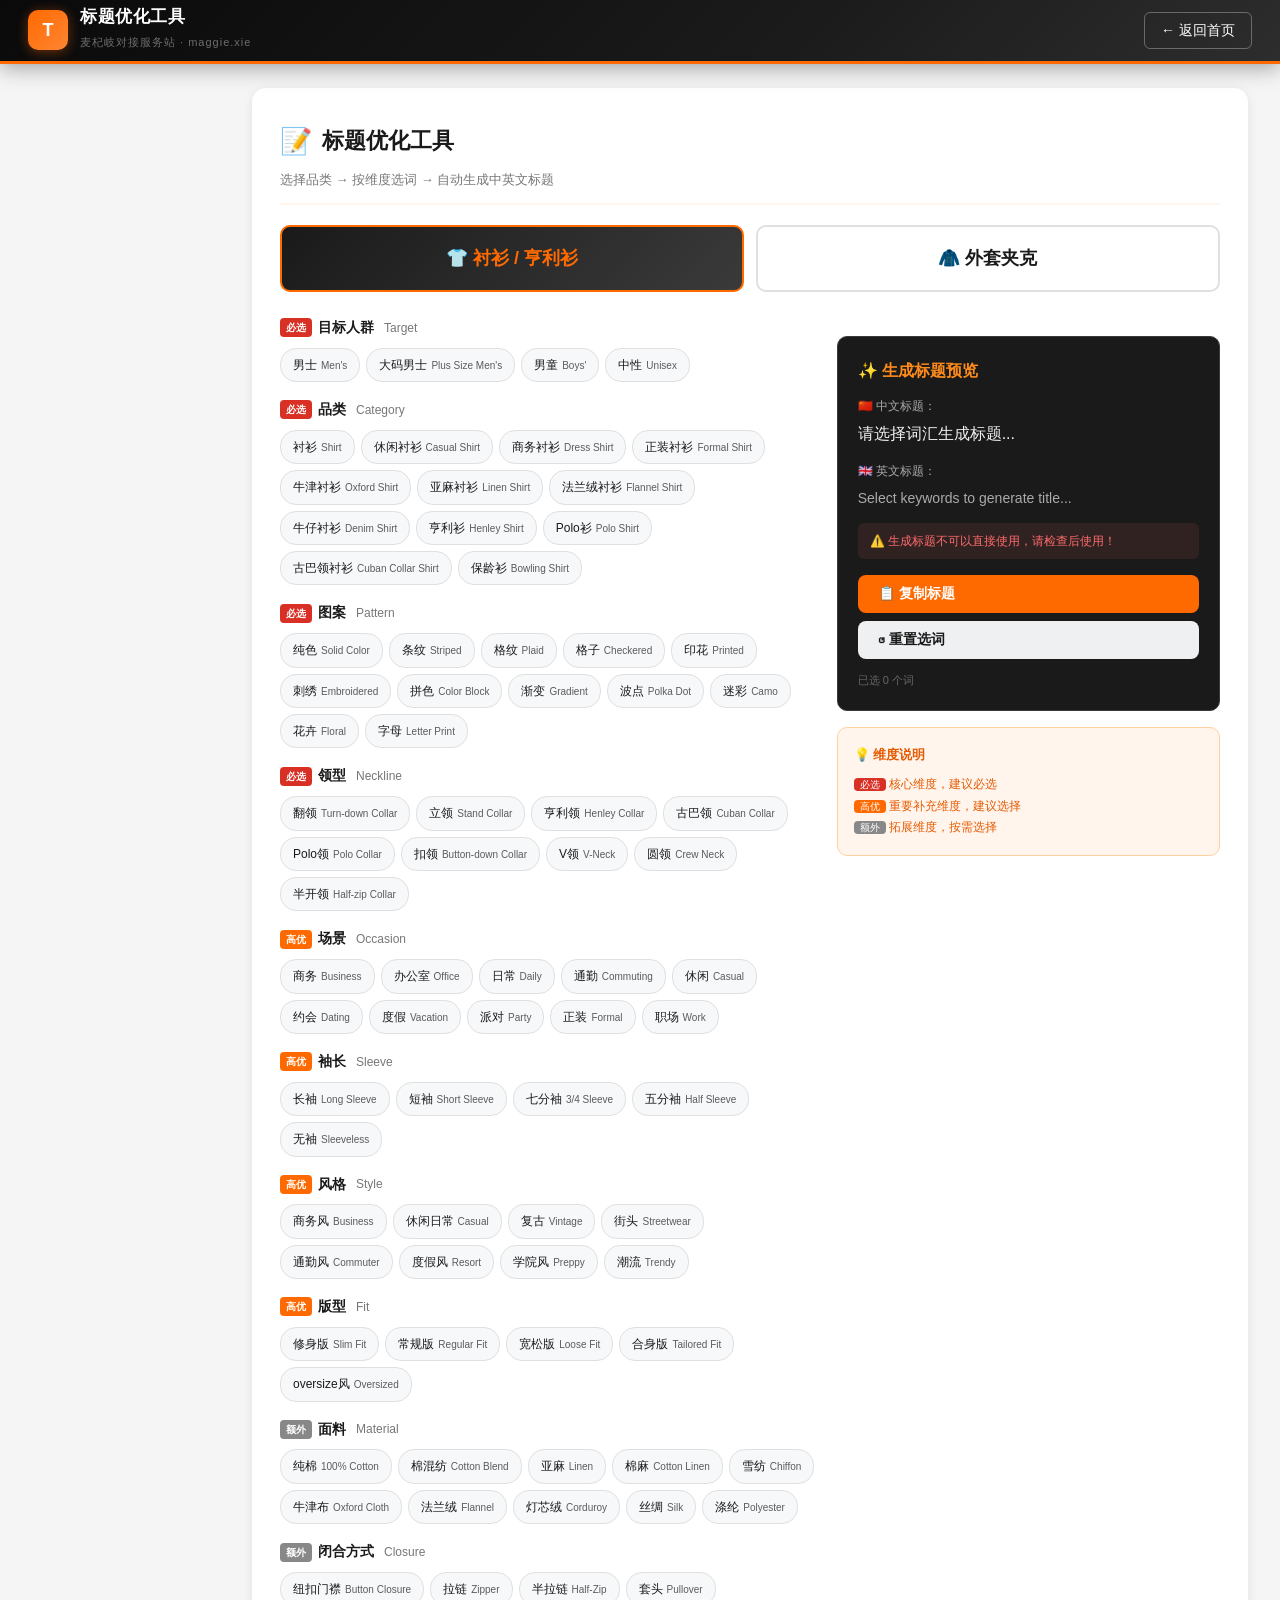
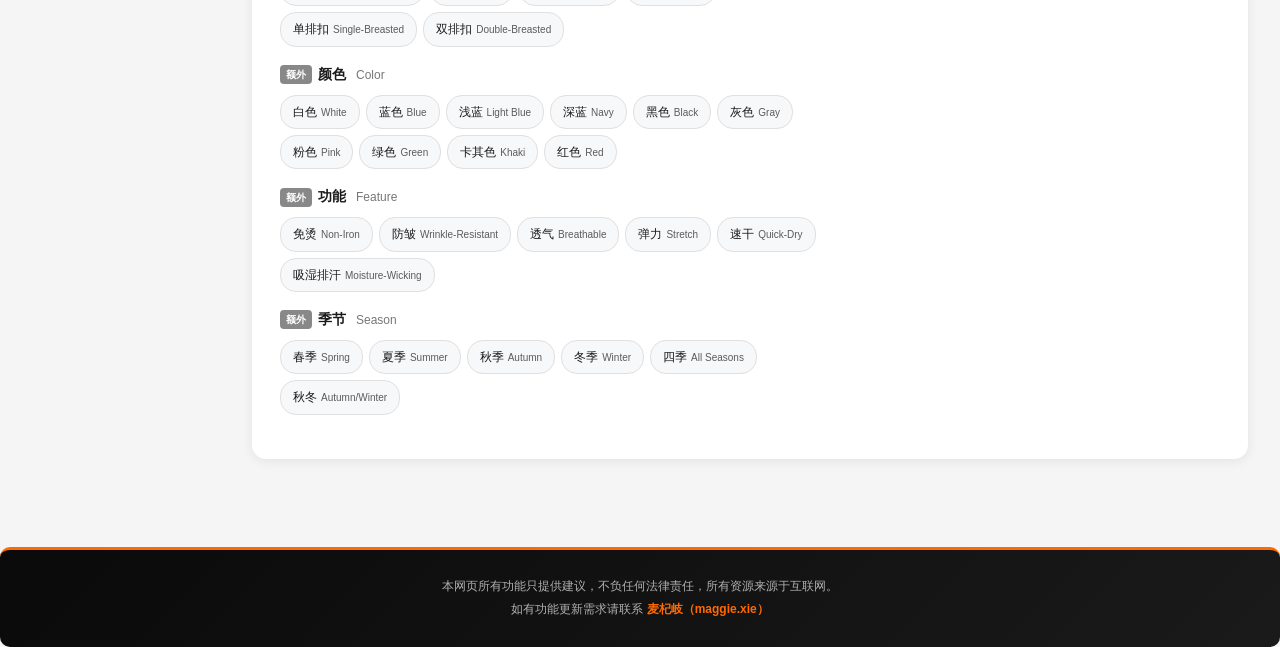
<file: title-optimization.html>
<!DOCTYPE html>
<html lang="zh-CN">
<head>
<meta charset="UTF-8">
<meta name="viewport" content="width=device-width, initial-scale=1.0">
<title>标题优化工具 | 麦杞岐对接服务站</title>
<link rel="stylesheet" href="assets/css/style.css">
<style>
.title-layout { display: grid; grid-template-columns: 1.4fr 1fr; gap: 20px; }
@media(max-width:900px){ .title-layout { grid-template-columns: 1fr; } }
.dim-group { margin-bottom: 16px; }
.dim-group-title { font-size: 14px; font-weight: 700; margin-bottom: 8px; display: flex; align-items: center; gap: 6px; }
.dim-group-title .must-badge { background: var(--red); color: #fff; font-size: 10px; padding: 1px 6px; border-radius: 4px; }
.dim-group-title .high-badge { background: var(--primary); color: #fff; font-size: 10px; padding: 1px 6px; border-radius: 4px; }
.dim-group-title .extra-badge { background: #888; color: #fff; font-size: 10px; padding: 1px 6px; border-radius: 4px; }
.dim-group-title .en-name { font-size: 12px; color: var(--muted); font-weight: 400; margin-left: 4px; }
</style>
</head>
<body>

<header class="top-bar">
  <div class="logo">
    <div class="logo-icon">T</div>
    <div class="logo-text">
      <strong>标题优化工具</strong>
      <span>麦杞岐对接服务站 · maggie.xie</span>
    </div>
  </div>
  <a href="index.html" class="back-home-btn">← 返回首页</a>
</header>

<main class="main-content" style="margin-top:var(--nav-h);">

  <div class="section">
    <div class="section-header">
      <h2><span class="sec-icon">📝</span> 标题优化工具</h2>
      <p>选择品类 → 按维度选词 → 自动生成中英文标题</p>
    </div>

    <!-- 品类选择 -->
    <div class="title-tabs">
      <div class="title-tab active" data-cat="shirt" onclick="switchCategory('shirt')">👕 衬衫 / 亨利衫</div>
      <div class="title-tab" data-cat="jacket" onclick="switchCategory('jacket')">🧥 外套夹克</div>
    </div>

    <div class="title-layout">
      <!-- 左侧：维度选词区 -->
      <div>
        <div id="dimensions-container">
          <div style="text-align:center;padding:40px;color:var(--muted);">加载中...</div>
        </div>
      </div>

      <!-- 右侧：标题生成结果 -->
      <div>
        <div class="title-result">
          <h3>✨ 生成标题预览</h3>
          <div style="margin-bottom:12px;">
            <div style="font-size:12px;color:#aaa;margin-bottom:4px;">🇨🇳 中文标题：</div>
            <div class="title-cn" id="title-cn">请选择词汇生成标题...</div>
          </div>
          <div style="margin-bottom:12px;">
            <div style="font-size:12px;color:#aaa;margin-bottom:4px;">🇬🇧 英文标题：</div>
            <div class="title-en" id="title-en">Select keywords to generate title...</div>
          </div>
          <div class="title-warn">⚠️ 生成标题不可以直接使用，请检查后使用！</div>
          <div style="margin-top:16px;">
            <button class="btn btn-primary" style="width:100%;" onclick="copyTitle()">📋 复制标题</button>
          </div>
          <div style="margin-top:8px;">
            <button class="btn btn-secondary" style="width:100%;" onclick="resetTitle()">↺ 重置选词</button>
          </div>
          <div style="margin-top:12px;font-size:11px;color:#666;">
            <div id="selected-count">已选 0 个词</div>
          </div>
        </div>

        <!-- 维度说明 -->
        <div class="card" style="margin-top:16px;background:var(--primary-light);border-color:var(--tag-border);">
          <h3 style="font-size:13px;color:var(--primary-hover);margin-bottom:8px;">💡 维度说明</h3>
          <div style="font-size:12px;color:var(--primary-hover);line-height:1.8;">
            <span style="background:var(--red);color:#fff;font-size:10px;padding:1px 6px;border-radius:4px;">必选</span> 核心维度，建议必选<br>
            <span style="background:var(--primary);color:#fff;font-size:10px;padding:1px 6px;border-radius:4px;">高优</span> 重要补充维度，建议选择<br>
            <span style="background:#888;color:#fff;font-size:10px;padding:1px 6px;border-radius:4px;">额外</span> 拓展维度，按需选择
          </div>
        </div>
      </div>
    </div>
  </div>

</main>

<script>
let keywordData = null;
let currentCategory = 'shirt';
let selectedWords = {};

async function loadKeywords() {
  try {
    const resp = await fetch('data/title_keywords.json');
    keywordData = await resp.json();
    renderDimensions();
  } catch(e) {
    document.getElementById('dimensions-container').innerHTML = '<div style="color:var(--red);">词库加载失败，请确保 data/title_keywords.json 存在</div>';
  }
}

function switchCategory(cat) {
  currentCategory = cat;
  selectedWords = {};
  document.querySelectorAll('.title-tab').forEach(tab => {
    tab.classList.toggle('active', tab.dataset.cat === cat);
  });
  renderDimensions();
  updateTitle();
}

function renderDimensions() {
  if (!keywordData) return;
  const catData = keywordData.categories[currentCategory];
  const rule = catData.combo_rule;
  const container = document.getElementById('dimensions-container');
  
  let html = '';
  
  // 按必选、高优、额外排序展示
  const ordered = [...rule.must, ...rule.high, ...rule.extra];
  
  ordered.forEach((dimName, idx) => {
    const dim = catData.dimensions[dimName];
    if (!dim) return;
    
    let badge = '';
    let badgeClass = '';
    if (rule.must.includes(dimName)) { badge = '必选'; badgeClass = 'must-badge'; }
    else if (rule.high.includes(dimName)) { badge = '高优'; badgeClass = 'high-badge'; }
    else { badge = '额外'; badgeClass = 'extra-badge'; }
    
    html += `<div class="dim-group">
      <div class="dim-group-title">
        <span class="${badgeClass}">${badge}</span>
        ${dimName}
        <span class="en-name">${dim.en}</span>
      </div>
      <div class="dim-tags">`;
    
    dim.words.forEach(word => {
      const wordKey = `${dimName}__${word.cn}`;
      const isSelected = selectedWords[wordKey];
      html += `<span class="dim-tag ${isSelected ? 'selected' : ''}" 
        onclick="toggleWord('${dimName}', '${word.cn}', '${word.en}', this)">
        ${word.cn}<span class="tag-en">${word.en}</span>
      </span>`;
    });
    
    html += `</div></div>`;
  });
  
  container.innerHTML = html;
}

function toggleWord(dimName, cn, en, el) {
  const wordKey = `${dimName}__${cn}`;
  if (selectedWords[wordKey]) {
    delete selectedWords[wordKey];
    el.classList.remove('selected');
  } else {
    selectedWords[wordKey] = { dim: dimName, cn: cn, en: en };
    el.classList.add('selected');
  }
  updateTitle();
}

function updateTitle() {
  const words = Object.values(selectedWords);
  const catData = keywordData.categories[currentCategory];
  const rule = catData.combo_rule;
  
  // 按维度顺序排列
  const ordered = [...rule.must, ...rule.high, ...rule.extra];
  const sortedWords = ordered.flatMap(dim => 
    words.filter(w => w.dim === dim)
  );
  
  const cnTitle = sortedWords.map(w => w.cn).join(' ');
  const enTitle = sortedWords.map(w => w.en).join(' ');
  
  document.getElementById('title-cn').textContent = cnTitle || '请选择词汇生成标题...';
  document.getElementById('title-en').textContent = enTitle || 'Select keywords to generate title...';
  document.getElementById('selected-count').textContent = `已选 ${words.length} 个词`;
}

function copyTitle() {
  const cn = document.getElementById('title-cn').textContent;
  const en = document.getElementById('title-en').textContent;
  if (!cn || cn === '请选择词汇生成标题...') {
    alert('请先选择词汇生成标题');
    return;
  }
  const text = `中文标题：${cn}\n英文标题：${en}\n\n⚠️ 生成标题不可以直接使用，请检查后使用！`;
  
  if (navigator.clipboard && window.isSecureContext) {
    navigator.clipboard.writeText(text).then(() => alert('标题已复制到剪贴板')).catch(() => fallbackCopy(text));
  } else {
    fallbackCopy(text);
  }
}

function fallbackCopy(text) {
  const ta = document.createElement('textarea');
  ta.value = text;
  document.body.appendChild(ta);
  ta.select();
  try { document.execCommand('copy'); alert('标题已复制'); }
  catch(e) { alert('复制失败，请手动选择复制'); }
  document.body.removeChild(ta);
}

function resetTitle() {
  selectedWords = {};
  document.querySelectorAll('.dim-tag.selected').forEach(el => el.classList.remove('selected'));
  updateTitle();
}

// 初始化
loadKeywords();

/* 页脚声明 */
var footer = document.createElement('footer');
footer.className = 'site-footer';
footer.style.marginTop = '40px';
footer.style.padding = '24px 32px';
footer.style.textAlign = 'center';
footer.style.background = 'linear-gradient(135deg, #0a0a0a 0%, #1a1a1a 100%)';
footer.style.borderTop = '3px solid #ff6a00';
footer.style.borderRadius = '10px';
footer.innerHTML = '<p style="color:#b0b0b0;font-size:12px;line-height:1.8;margin:2px 0;">本网页所有功能只提供建议，不负任何法律责任，所有资源来源于互联网。</p><p style="color:#b0b0b0;font-size:12px;line-height:1.8;margin:2px 0;">如有功能更新需求请联系 <span style="color:#ff6a00;font-weight:600;">麦杞岐（maggie.xie）</span></p>';
document.body.appendChild(footer);
</script>
</body>
</html>
</file>
<file: assets/css/style.css>
/* ==================== 全局变量 ==================== */
:root {
  --primary: #ff6a00;            /* 活力橙 - 主色调 */
  --primary-hover: #e55a00;
  --primary-light: #fff5ed;
  --accent: #1a1a1a;            /* 纯黑 - 都市感 */
  --accent-light: #2d2d2d;
  --accent-soft: #3a3a3a;
  --gold: #ff8c1a;              /* 亮橙 - 点缀色 */
  --gold-light: #fff0e0;
  --bg: #f5f5f5;                /* 浅灰底 - 干净利落 */
  --card: #ffffff;
  --text: #1a1a1a;
  --muted: #777777;
  --border: #e0e0e0;
  --tag-bg: #fff5ed;
  --tag-border: #ffd0a0;
  --green: #2d8c3c;
  --red: #d93025;
  --shadow: 0 2px 12px rgba(0,0,0,0.08);
  --shadow-hover: 0 6px 24px rgba(255,106,0,0.15);
  --radius: 14px;
  --sidebar-w: 220px;
  --nav-h: 64px;
}

/* ==================== Reset ==================== */
* { box-sizing: border-box; margin: 0; padding: 0; }
* { font-family: -apple-system, BlinkMacSystemFont, "Segoe UI", Roboto, "Helvetica Neue", "PingFang SC", "Microsoft YaHei", Arial, sans-serif; }

body { background: var(--bg); color: var(--text); line-height: 1.7; overflow-x: hidden; }

a { color: var(--primary); text-decoration: none; transition: color .2s; }
a:hover { color: var(--primary-hover); }

/* ==================== 顶部导航 ==================== */
.top-bar {
  position: fixed; top: 0; left: 0; right: 0; height: var(--nav-h);
  background: linear-gradient(135deg, #0a0a0a 0%, #1a1a1a 60%, #2d2d2d 100%);
  display: flex; align-items: center; justify-content: space-between;
  padding: 0 28px; z-index: 1000; box-shadow: 0 4px 20px rgba(0,0,0,0.35);
  border-bottom: 3px solid var(--primary);
}
.top-bar .logo { display: flex; align-items: center; gap: 12px; color: #fff; }
.top-bar .logo-icon {
  width: 40px; height: 40px; background: linear-gradient(135deg, var(--primary) 0%, #ff8533 100%); color: #fff;
  border-radius: 10px; display: flex; align-items: center; justify-content: center;
  font-weight: 800; font-size: 18px; box-shadow: 0 2px 12px rgba(255,106,0,0.4);
}
.top-bar .logo-text strong { font-size: 17px; display: block; line-height: 1.2; letter-spacing: 0.5px; color: #fff; }
.top-bar .logo-text span { font-size: 11px; opacity: .6; color: #aaa; letter-spacing: 1px; }
.top-bar .nav-toggle {
  display: none; background: none; border: none; color: #fff; font-size: 22px; cursor: pointer;
}

/* ==================== 侧边导航 ==================== */
.sidebar {
  position: fixed; top: var(--nav-h); left: 0; bottom: 0; width: var(--sidebar-w);
  background: var(--accent); box-shadow: 2px 0 16px rgba(0,0,0,0.15);
  overflow-y: auto; z-index: 900; transition: transform .3s ease;
}
.sidebar-nav { list-style: none; padding: 16px 0; }
.sidebar-nav li { margin: 2px 8px; }
.sidebar-nav a {
  display: flex; align-items: center; gap: 10px;
  padding: 12px 16px; border-radius: 8px; color: #b0b0b0;
  font-size: 14px; font-weight: 500; transition: all .2s; cursor: pointer;
}
.sidebar-nav a:hover { background: rgba(255,106,0,0.15); color: var(--primary); }
.sidebar-nav a.active { background: var(--primary); color: #fff; box-shadow: 0 2px 10px rgba(255,106,0,0.35); }
.sidebar-nav a .nav-icon { font-size: 18px; width: 24px; text-align: center; }
.sidebar-nav .nav-sub { padding-left: 20px; font-size: 13px; }
.sidebar-nav .nav-sub a { padding: 8px 16px; font-size: 13px; color: var(--muted); }
.sidebar-nav .nav-sub a:hover { color: var(--primary); }

/* ==================== 主内容区 ==================== */
.main-content {
  margin-left: var(--sidebar-w); margin-top: var(--nav-h);
  padding: 24px 32px; max-width: calc(100% - var(--sidebar-w));
}

/* ==================== Section ==================== */
.section {
  background: var(--card); border-radius: var(--radius); padding: 28px;
  margin-bottom: 24px; box-shadow: var(--shadow); scroll-margin-top: calc(var(--nav-h) + 20px);
  border-top: 3px solid transparent; transition: border-color .3s;
}
.section:hover { border-top-color: var(--primary); }
.section-header { margin-bottom: 20px; border-bottom: 2px solid var(--primary-light); padding-bottom: 12px; }
.section-header h2 { font-size: 22px; color: var(--accent); display: flex; align-items: center; gap: 10px; }
.section-header h2 .sec-icon { font-size: 26px; }
.section-header p { font-size: 13px; color: var(--muted); margin-top: 6px; }

/* ==================== 卡片 ==================== */
.card { background: var(--card); border-radius: 10px; padding: 16px; border: 1px solid var(--border); margin-bottom: 12px; transition: box-shadow .2s; }
.card:hover { box-shadow: var(--shadow-hover); }

/* ==================== 按钮 ==================== */
.btn {
  display: inline-flex; align-items: center; gap: 6px;
  padding: 10px 20px; border: none; border-radius: 8px; font-size: 14px;
  font-weight: 600; cursor: pointer; transition: all .2s;
}
.btn-primary { background: var(--primary); color: #fff; }
.btn-primary:hover { background: var(--primary-hover); transform: translateY(-1px); }
.btn-secondary { background: #eef0f2; color: var(--text); }
.btn-secondary:hover { background: #e0e3e6; }
.btn-outline { background: transparent; border: 2px solid var(--primary); color: var(--primary); }
.btn-outline:hover { background: var(--primary-light); }
.btn-large { padding: 14px 28px; font-size: 16px; }

/* ==================== 标签 ==================== */
.tag {
  display: inline-block; padding: 3px 10px; border-radius: 12px;
  font-size: 12px; font-weight: 500; background: var(--tag-bg);
  border: 1px solid var(--tag-border); color: var(--primary-hover); margin: 2px;
}
.tag-hot { background: #fee; border-color: #fcc; color: #c33; }
.tag-green { background: #e8f5e9; border-color: #c8e6c9; color: var(--green); }

/* ==================== 类目指引 ==================== */
.cat-grid { display: grid; grid-template-columns: repeat(2, 1fr); gap: 20px; }
.cat-card { background: var(--card); border: 2px solid var(--border); border-radius: 10px; overflow: hidden; transition: all .2s; cursor: pointer; }
.cat-card:hover { border-color: var(--primary); box-shadow: var(--shadow-hover); transform: translateY(-3px); }
.cat-card-header { background: linear-gradient(135deg, var(--accent) 0%, var(--accent-light) 100%); color: #fff; padding: 16px 20px; font-size: 18px; font-weight: 700; border-bottom: 3px solid var(--primary); }
.cat-card-body { padding: 12px 20px; }
.cat-sub-item { padding: 10px 0; border-bottom: 1px dashed var(--border); }
.cat-sub-item:last-child { border-bottom: none; }
.cat-sub-item .sub-title { font-weight: 600; font-size: 14px; color: var(--text); margin-bottom: 4px; }
.cat-sub-item .sub-path { font-size: 12px; color: var(--muted); line-height: 1.6; display: flex; align-items: flex-start; gap: 6px; }
.cat-sub-item .sub-path span { flex: 1; padding: 2px 0; }

/* ==================== 视觉优化 ==================== */
.vis-btn-group { display: flex; gap: 16px; flex-wrap: wrap; margin: 20px 0; }
.vis-btn-card {
  flex: 1; min-width: 280px; background: var(--card); border: 2px solid var(--border);
  border-radius: 12px; padding: 24px; text-align: center; cursor: pointer; transition: all .2s;
}
.vis-btn-card:hover { border-color: var(--primary); box-shadow: var(--shadow-hover); transform: translateY(-2px); }
.vis-btn-card .vis-icon { font-size: 48px; margin-bottom: 12px; }
.vis-btn-card .vis-title { font-size: 18px; font-weight: 700; margin-bottom: 8px; }
.vis-btn-card .vis-desc { font-size: 13px; color: var(--muted); }

/* ==================== 市场需求图片区 ==================== */
.demand-notice {
  background: linear-gradient(135deg, #fff5ed 0%, #ffe8d0 100%);
  border: 2px solid var(--primary); border-radius: 10px; padding: 16px 20px; margin-bottom: 20px;
  font-size: 14px; color: var(--primary-hover); line-height: 1.8;
}
.demand-disclaimer {
  background: #fef2f2; border: 1px solid #fecaca; border-radius: 8px;
  padding: 12px 16px; margin: 16px 0; font-size: 12px; color: #991b1b; line-height: 1.8;
}
.region-nav {
  position: sticky; top: calc(var(--nav-h) + 10px); z-index: 50;
  display: flex; gap: 8px; background: var(--card); padding: 10px 16px;
  border-radius: 10px; box-shadow: var(--shadow); margin-bottom: 20px; flex-wrap: wrap;
}
.region-nav a {
  padding: 8px 20px; border-radius: 8px; font-size: 14px; font-weight: 600;
  background: #f0f2f5; color: var(--text); cursor: pointer; transition: all .2s;
}
.region-nav a:hover, .region-nav a.active { background: var(--primary); color: #fff; }

.image-grid { display: grid; grid-template-columns: repeat(5, 1fr); gap: 16px; }
.image-card {
  background: var(--card); border-radius: 10px; overflow: hidden; box-shadow: var(--shadow);
  transition: all .2s; cursor: pointer;
}
.image-card:hover { box-shadow: var(--shadow-hover); transform: translateY(-3px); }
.image-card img { width: 100%; height: 280px; object-fit: cover; transition: transform .3s; }
.image-card:hover img { transform: scale(1.05); }
.image-card .img-info { padding: 12px 16px; }
.image-card .img-info .info-row { display: flex; align-items: center; gap: 6px; margin: 4px 0; font-size: 12px; }
.image-card .img-info .info-label { color: var(--muted); font-weight: 500; min-width: 70px; }
.image-card .img-info .info-value { color: var(--text); flex: 1; word-break: break-all; }
.image-card .copy-btn {
  background: var(--primary-light); border: 1px solid var(--tag-border); color: var(--primary);
  border-radius: 4px; padding: 2px 8px; font-size: 11px; cursor: pointer; white-space: nowrap;
}
.image-card .copy-btn:hover { background: var(--primary); color: #fff; }

/* 图片放大弹窗 */
.modal-overlay {
  display: none; position: fixed; top: 0; left: 0; right: 0; bottom: 0;
  background: rgba(0,0,0,0.85); z-index: 2000; justify-content: center; align-items: center;
}
.modal-overlay.active { display: flex; }
.modal-content { max-width: 90%; max-height: 90%; position: relative; }
.modal-content img { max-width: 100%; max-height: 80vh; border-radius: 8px; }
.modal-info { background: #fff; border-radius: 8px; padding: 16px 24px; margin-top: 12px; max-width: 600px; }
.modal-close { position: absolute; top: -40px; right: 0; color: #fff; font-size: 28px; cursor: pointer; }
.modal-search-btn {
  display: inline-block; margin-top: 10px; padding: 8px 16px;
  background: var(--primary); color: #fff; border-radius: 6px; font-size: 13px; cursor: pointer;
}

/* ==================== 企划需求PDF区 ==================== */
.plan-tabs { display: flex; gap: 12px; margin-bottom: 20px; }
.plan-tab {
  flex: 1; padding: 14px 24px; text-align: center; border-radius: 10px; cursor: pointer;
  font-size: 16px; font-weight: 600; transition: all .2s; border: 2px solid var(--border);
  background: var(--card);
}
.plan-tab.active { background: var(--primary); color: #fff; border-color: var(--primary); }
.plan-nav { position: sticky; top: calc(var(--nav-h) + 10px); z-index: 50; display: flex; gap: 8px; flex-wrap: wrap; margin-bottom: 20px; }
.plan-nav a { padding: 6px 16px; border-radius: 6px; background: #f0f2f5; font-size: 13px; cursor: pointer; transition: all .2s; }
.plan-nav a:hover, .plan-nav a.active { background: var(--primary); color: #fff; }
.pdf-viewer { width: 100%; height: 600px; border: none; border-radius: 10px; box-shadow: var(--shadow); }
.pdf-section { margin-bottom: 24px; scroll-margin-top: calc(var(--nav-h) + 60px); }
.pdf-section h3 { font-size: 16px; margin-bottom: 10px; color: var(--primary); }

/* 图片卡片 3:4 比例 */
.image-card { background: var(--card); border: 2px solid var(--border); border-radius: 10px; overflow: hidden; transition: all .2s; }
.image-card:hover { border-color: var(--primary); box-shadow: var(--shadow-hover); transform: translateY(-3px); }
.image-card img { width: 100%; aspect-ratio: 3/4; object-fit: cover; display: block; cursor: pointer; background: #f5f5f5; }

/* 返回首页按钮 */
.back-home-btn { color: #fff; text-decoration: none; font-size: 14px; padding: 6px 16px; border: 1px solid rgba(255,255,255,0.3); border-radius: 6px; transition: all .2s; }
.back-home-btn:hover { background: var(--primary); border-color: var(--primary); }

/* ==================== 近期资讯 ==================== */
.info-grid { display: grid; grid-template-columns: 1fr 1fr; gap: 20px; }
.info-card { background: var(--card); border-radius: 10px; padding: 20px; box-shadow: var(--shadow); }
.info-card h3 { font-size: 16px; color: var(--primary); margin-bottom: 12px; display: flex; align-items: center; gap: 8px; }
.info-card .info-content { font-size: 13px; color: var(--text); line-height: 2; white-space: pre-wrap; max-height: 400px; overflow-y: auto; }

/* ==================== 标题优化 ==================== */
.title-tabs { display: flex; gap: 12px; margin-bottom: 24px; }
.title-tab {
  flex: 1; padding: 16px; text-align: center; border-radius: 10px; cursor: pointer;
  font-size: 18px; font-weight: 700; transition: all .2s; border: 2px solid var(--border);
  background: var(--card);
}
.title-tab.active { background: linear-gradient(135deg, var(--accent) 0%, var(--accent-soft) 100%); color: var(--primary); border-color: var(--primary); }

.dim-section { margin-bottom: 20px; }
.dim-section h4 { font-size: 14px; color: var(--text); margin-bottom: 8px; display: flex; align-items: center; gap: 6px; }
.dim-section h4 .dim-en { font-size: 12px; color: var(--muted); font-weight: 400; }
.dim-tags { display: flex; flex-wrap: wrap; gap: 6px; }
.dim-tag {
  padding: 6px 12px; border-radius: 16px; font-size: 12px; cursor: pointer;
  background: #f7f8fa; border: 1px solid var(--border); transition: all .15s;
}
.dim-tag:hover { border-color: var(--primary); }
.dim-tag.selected { background: var(--primary); color: #fff; border-color: var(--primary); }
.dim-tag .tag-en { font-size: 10px; opacity: .7; margin-left: 4px; }

.title-result {
  background: var(--accent); color: #f0f0f0; border-radius: 10px; padding: 20px;
  margin-top: 20px; position: sticky; top: calc(var(--nav-h) + 20px);
  border: 1px solid var(--accent-soft);
}
.title-result h3 { color: var(--gold); font-size: 16px; margin-bottom: 12px; }
.title-result .title-cn { font-size: 16px; margin-bottom: 8px; line-height: 1.8; }
.title-result .title-en { font-size: 14px; color: #aaa; line-height: 1.8; }
.title-result .title-warn { color: #ff6b6b; font-size: 12px; margin-top: 12px; padding: 8px 12px; background: rgba(255,107,107,0.1); border-radius: 6px; }

/* ==================== 响应式 ==================== */
@media (max-width: 900px) {
  .sidebar { transform: translateX(-100%); }
  .sidebar.open { transform: translateX(0); }
  .main-content { margin-left: 0; padding: 16px; max-width: 100%; }
  .top-bar .nav-toggle { display: block; }
  .info-grid { grid-template-columns: 1fr; }
  .vis-btn-group { flex-direction: column; }
}
@media (max-width: 600px) {
  .cat-grid { grid-template-columns: 1fr; }
  .image-grid { grid-template-columns: repeat(2, 1fr); }
  .title-tabs { flex-direction: column; }
}

/* ==================== 工具类 ==================== */
.text-center { text-align: center; }
.mt-20 { margin-top: 20px; }
.mb-20 { margin-bottom: 20px; }
.flex { display: flex; }
.flex-wrap { flex-wrap: wrap; }
.gap-12 { gap: 12px; }
.hidden { display: none; }

/* ==================== 页脚声明 ==================== */
/* === Top Products (去年热销) === */
.top-product-grid {
    display: grid;
    grid-template-columns: repeat(15, 1fr);
    gap: 6px;
    padding: 0;
}
.top-product-card {
    overflow: hidden;
    border-radius: 6px;
    background: #f0f0f0;
    cursor: pointer;
    transition: transform 0.2s, box-shadow 0.2s;
}
.top-product-card:hover {
    transform: scale(1.08);
    box-shadow: 0 4px 12px rgba(0,0,0,0.3);
    z-index: 5;
    position: relative;
}
.top-product-image {
    width: 100%;
    aspect-ratio: 3/4;
    overflow: hidden;
}
.top-product-image img {
    width: 100%;
    height: 100%;
    object-fit: cover;
}
@media (max-width: 1200px) {
    .top-product-grid {
        grid-template-columns: repeat(10, 1fr);
    }
}
@media (max-width: 768px) {
    .top-product-grid {
        grid-template-columns: repeat(6, 1fr);
        gap: 4px;
    }
}

.site-footer {
  margin-top: 40px; padding: 24px 32px; text-align: center;
  background: linear-gradient(135deg, #0a0a0a 0%, #1a1a1a 100%);
  border-top: 3px solid var(--primary); border-radius: 10px;
}
.site-footer p { color: #b0b0b0; font-size: 12px; line-height: 1.8; margin: 2px 0; }
.site-footer .footer-accent { color: var(--primary); font-weight: 600; }
</file>
